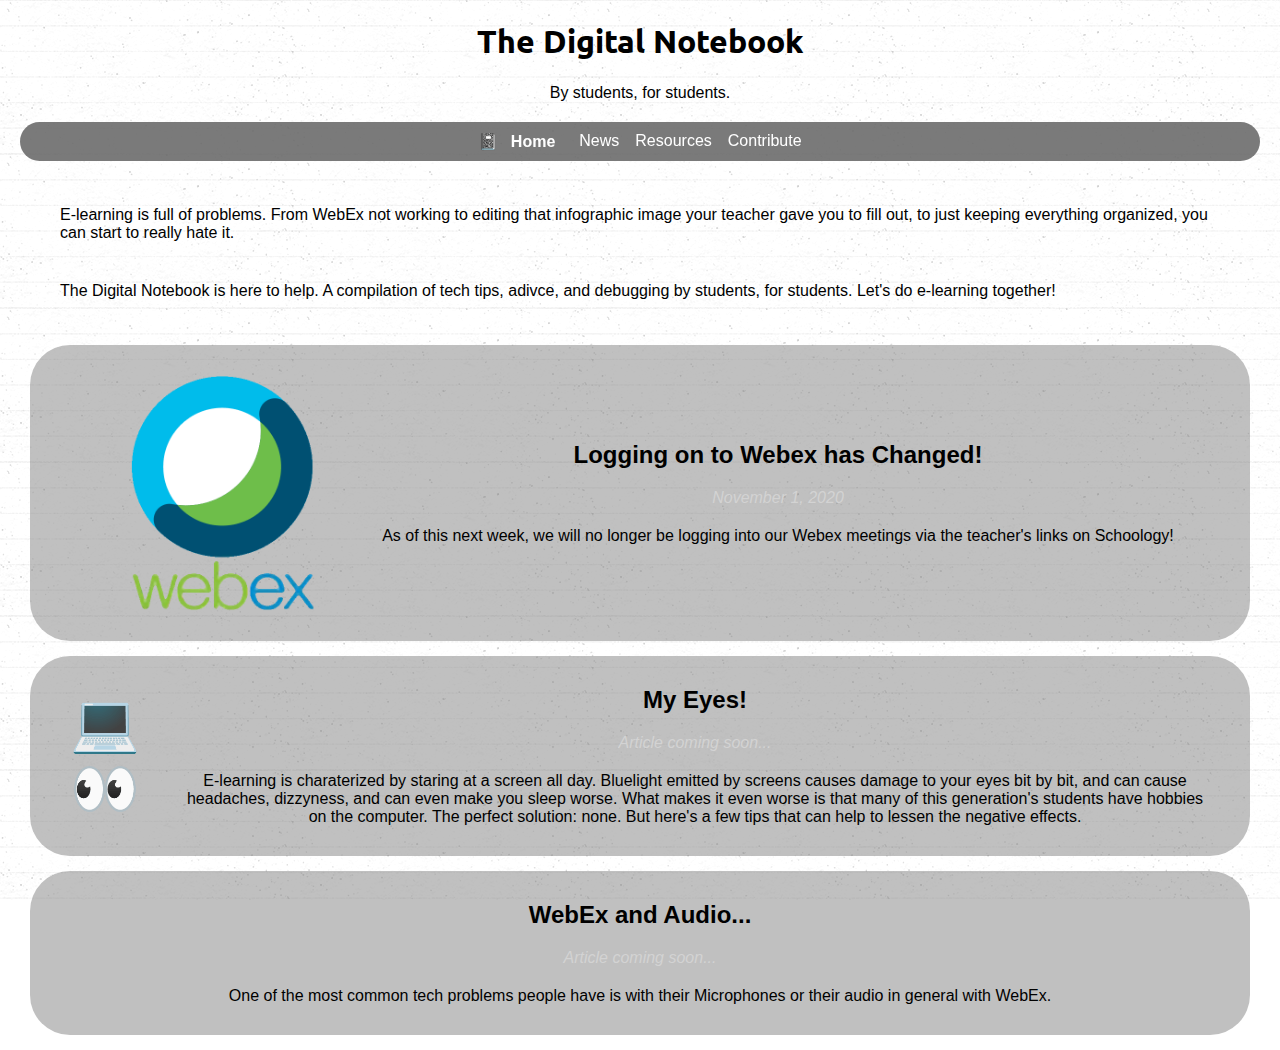
<file: index.html>
<!DOCTYPE html>
<html>
  <head>
    <meta charset="UTF-8">
    <meta name="author" content="Spiffily Software">
    <meta name="description" content="The Digital Notebook. By students, for students.">
    <title>Notebook</title>
    <!-- https://electronjs.org/docs/tutorial/security#csp-meta-tag -->
    <meta http-equiv="Content-Security-Policy" content="script-src 'self' 'unsafe-inline';" />
    <link rel="stylesheet" href="./purecss-good/settings.css">
    <!-- <link rel="stylesheet" href="./index.css"> -->
    <link rel="icon" href="./assets/favicon.png"  type="image/png" >
  </head>
  <body>
    <h1>The Digital Notebook</h1>
    <p style="text-align:center">By students, for students.</p>

    <!-- <iframe src="./toolbar.html" style="height:45px;" scrolling="no" class="sitenav"></iframe> -->
    <div class="toolbar">
      <a href="./">📓 <b>Home</b></a>
      <a href="./news">News</a>
      <a href="./resources">Resources</a>
      <a href="./contribute.html">Contribute</a>
    </div>
    <div class="nobox column container">
      <p>E-learning is full of problems. From WebEx not working to editing that infographic image your teacher gave you to fill out, to just keeping everything organized, you can start to really hate it.</p>
      <p>The Digital Notebook is here to help. A compilation of tech tips, adivce, and debugging by students, for students. Let's do e-learning together!</p>
    </div>
    <div class="row container">
      <img class="preview-img" src="./assets/webex_logo.gif" alt="Webex Logo"/>
      <div class="column">
        <a href="./news/new-webex-system"><h2>Logging on to Webex has Changed!</h2></a>
        <date>November 1, 2020</date>
        <p>As of this next week, we will no longer be logging into our Webex meetings via the teacher's links on Schoology! </p>
      </div>
    </div>
    <div class="row container">
      <p id="emoji">💻👀</p>
      <div class="column">
        <h2>My Eyes!</h2>
        <date>Article coming soon...</date>
        <p>E-learning is charaterized by staring at a screen all day. Bluelight emitted by screens causes damage to your eyes bit by bit, and can cause headaches, dizzyness, and can even make you sleep worse. What makes it even worse is that many of this generation's students have hobbies on the computer. The perfect solution: none. But here's a few tips that can help to lessen the negative effects.</p>
      </div>
    </div>
    <div class="row container">
      <div class="column">
        <h2>WebEx and Audio...</h2>
        <date>Article coming soon...</date>
        <p>One of the most common tech problems people have is with their Microphones or their audio in general with WebEx.</p>
      </div>
  </body>
</html>
</file>
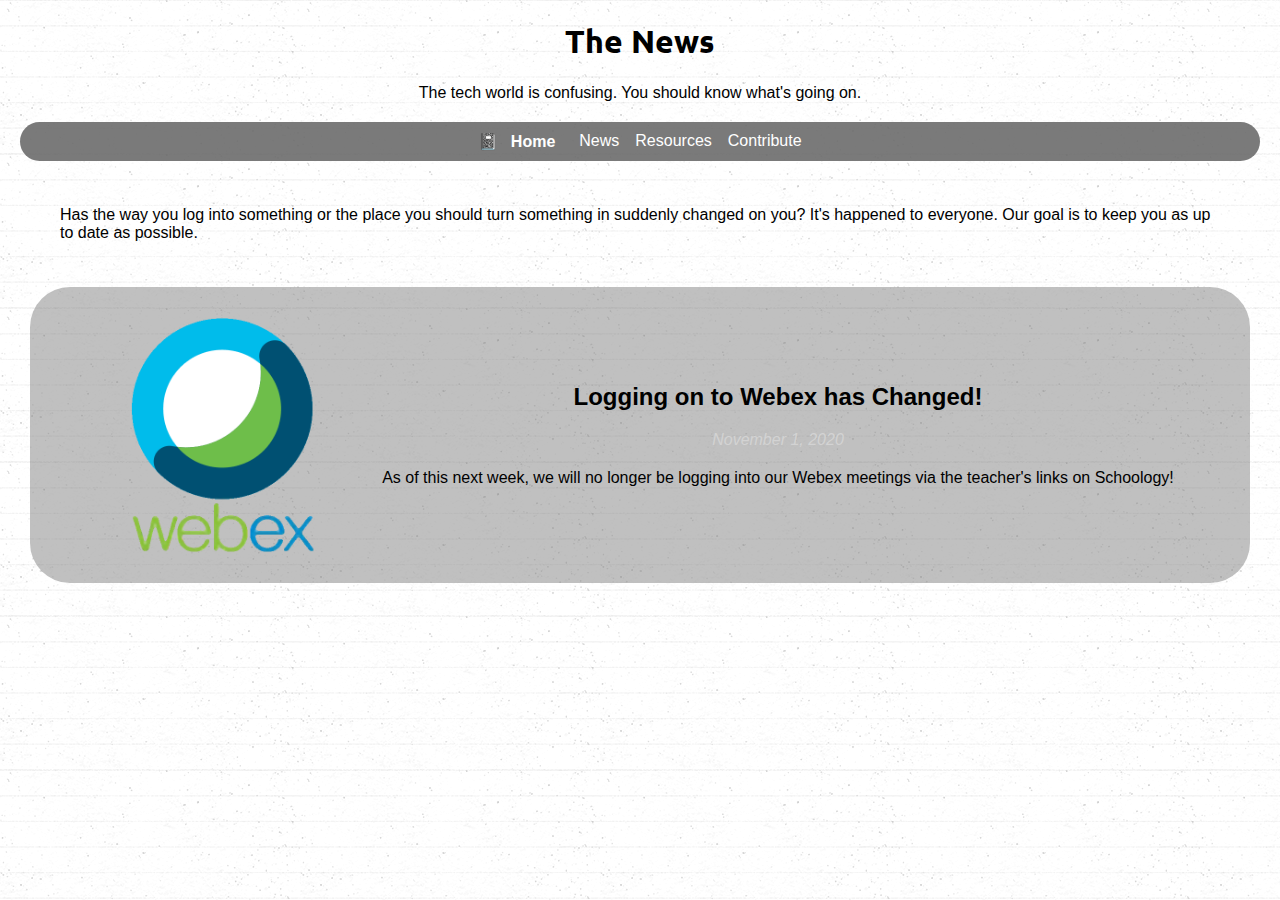
<file: news/index.html>
<!DOCTYPE html>
<html>
  <head>
    <meta charset="UTF-8">
    <meta name="author" content="Spiffily Software">
    <meta name="description" content="The Digital Notebook. By students, for students.">
    <title>Notebook</title>
    <!-- https://electronjs.org/docs/tutorial/security#csp-meta-tag -->
    <meta http-equiv="Content-Security-Policy" content="script-src 'self' 'unsafe-inline';" />
    <!-- <link rel="stylesheet" href="../themes/default.css">
    <link rel="stylesheet" href="../index.css"> -->
    <link rel="stylesheet" href="../purecss-good/settings.css">
    <link rel="icon" href="../assets/favicon.png"  type="image/png" >
  </head>
  <body>
    <h1>The News</h1>
    <p style="text-align:center">The tech world is confusing. You should know what's going on.</p>

    <!-- <iframe src="./toolbar.html" style="height:45px;" scrolling="no" class="sitenav"></iframe> -->
    <div class="toolbar">
      <a href="../">📓 <b>Home</b></a>
      <a href="./">News</a>
      <a href="../resources">Resources</a>
      <a href="../contribute.html">Contribute</a>
    </div>
    <div class="nobox column container">
      <p>Has the way you log into something or the place you should turn something in suddenly changed on you? It's happened to everyone. Our goal is to keep you as up to date as possible.</p>
    </div>
    <div class="row container">
      <img class="preview-img" src="../assets/webex_logo.gif" alt="Webex Logo"/>
      <div class="column">
        <a href="./new-webex-system"><h2>Logging on to Webex has Changed!</h2></a>
        <date>November 1, 2020</date>
        <p>As of this next week, we will no longer be logging into our Webex meetings via the teacher's links on Schoology! </p>
      </div>
    </div>
  </body>
</html>
</file>
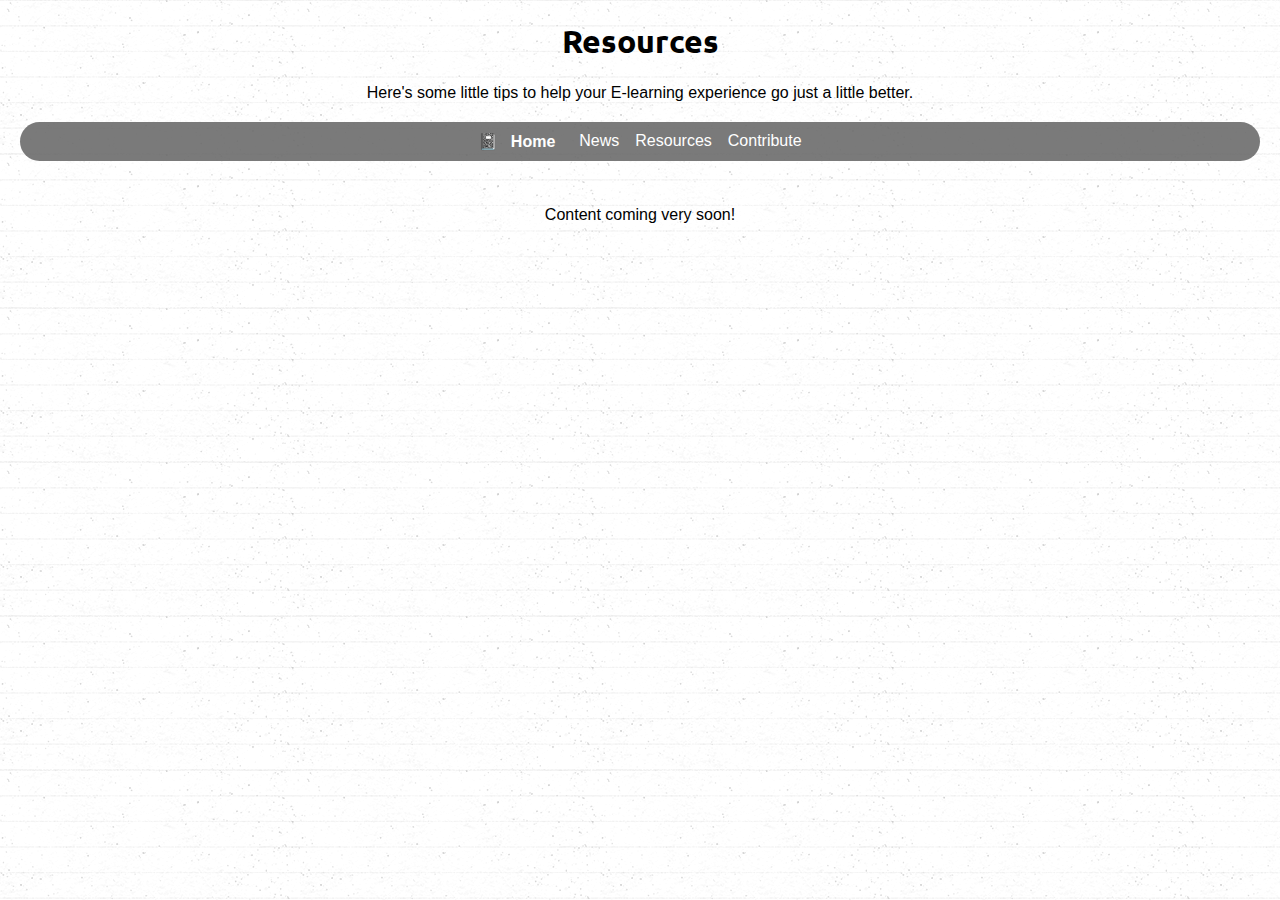
<file: resources/index.html>
<!DOCTYPE html>
<html>
  <head>
    <meta charset="UTF-8">
    <meta name="author" content="Spiffily Software">
    <meta name="description" content="The Digital Notebook. By students, for students.">
    <title>Notebook</title>
    <!-- https://electronjs.org/docs/tutorial/security#csp-meta-tag -->
    <meta http-equiv="Content-Security-Policy" content="script-src 'self' 'unsafe-inline';" />
    <!-- <link rel="stylesheet" href="../themes/default.css">
    <link rel="stylesheet" href="../index.css"> -->
    <link rel="stylesheet" href="../purecss-good/settings.css">

    <link rel="icon" href="../assets/favicon.png"  type="image/png" >
  </head>
  <body>
    <h1>Resources</h1>
    <p style="text-align:center">Here's some little tips to help your E-learning experience go just a little better.</p>

    <!-- <iframe src="./toolbar.html" style="height:45px;" scrolling="no" class="sitenav"></iframe> -->
    <div class="toolbar">
      <a href="../">📓 <b>Home</b></a>
      <a href="../news">News</a>
      <a href="./">Resources</a>
      <a href="../contribute.html">Contribute</a>
    </div>
    <div class="nobox column container center">
      <p>Content coming very soon!</p>
    </div>
  </body>
</html>
</file>
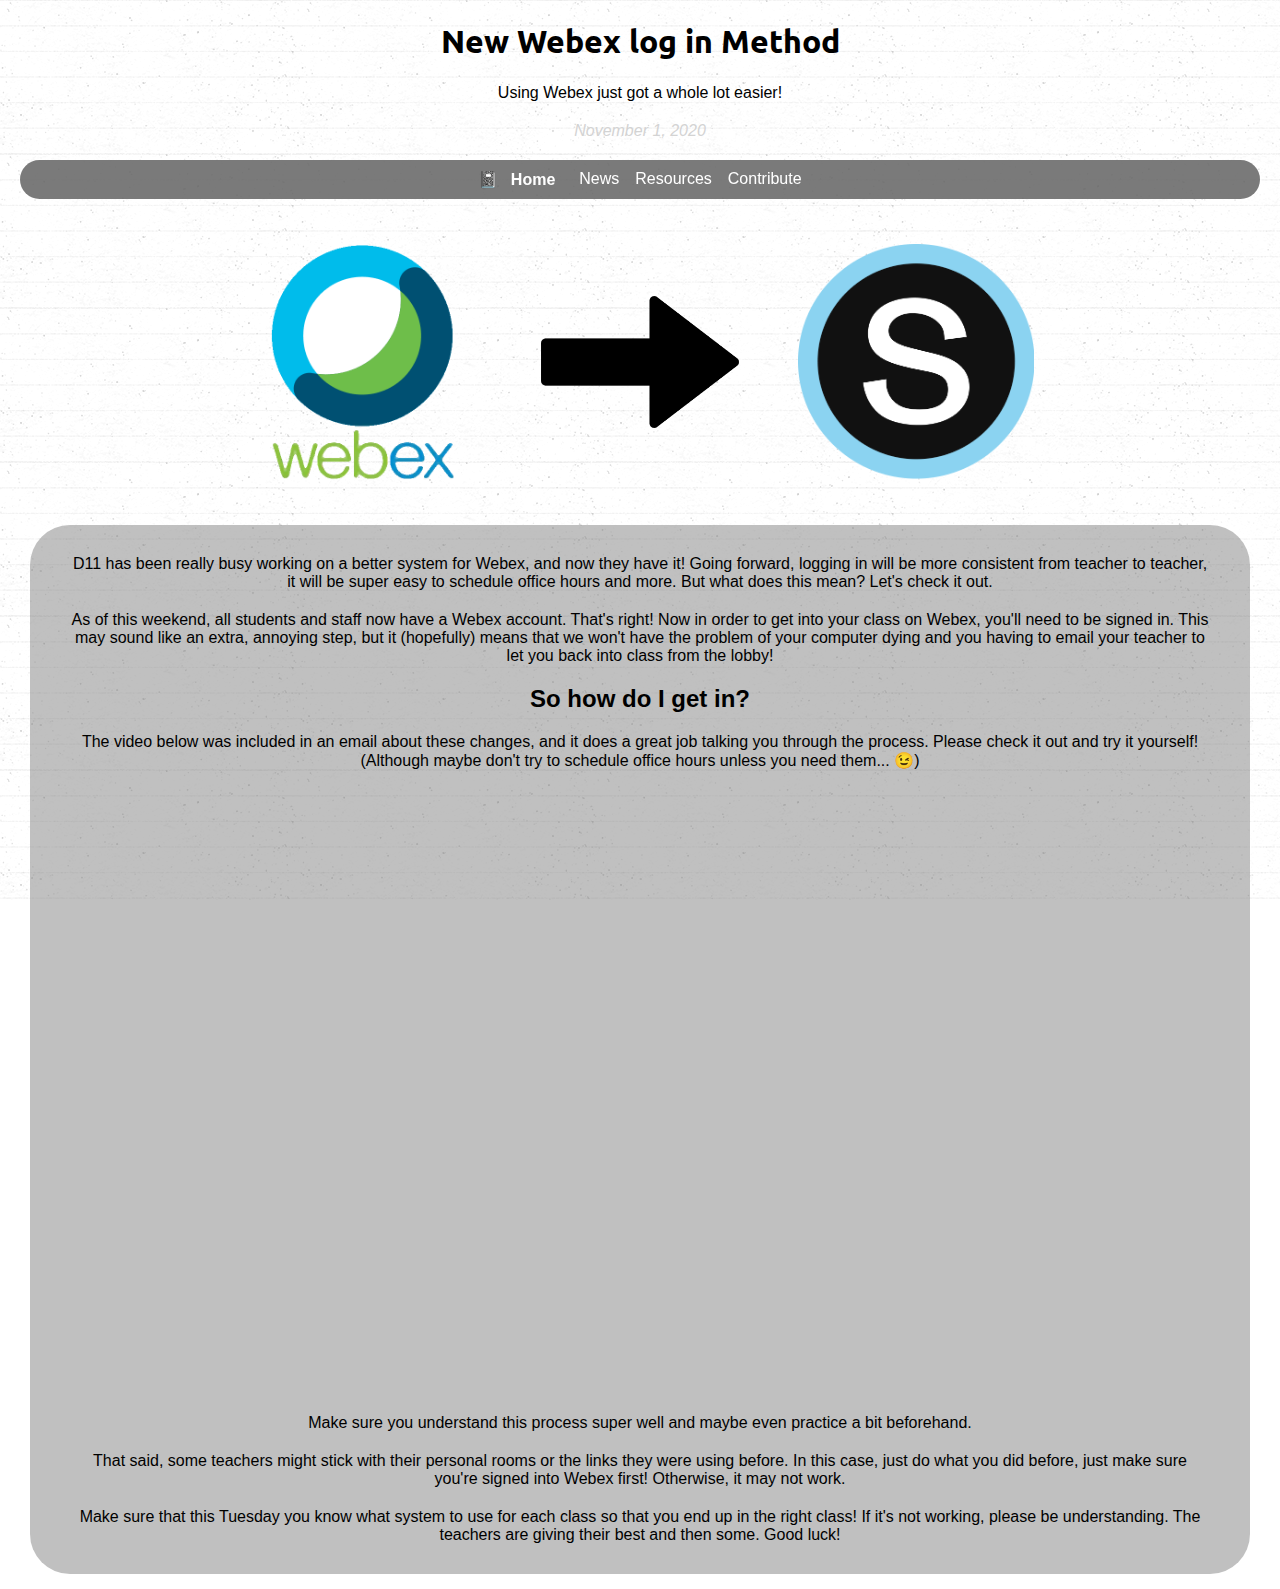
<file: news/new-webex-system/index.html>
<!DOCTYPE html>
<html>
  <head>
    <meta charset="UTF-8">
    <meta name="author" content="Spiffily Software">
    <meta name="description" content="The Digital Notebook. By students, for students.">
    <title>Notebook</title>
    <!-- https://electronjs.org/docs/tutorial/security#csp-meta-tag -->
    <meta http-equiv="Content-Security-Policy" content="script-src 'self' 'unsafe-inline';" />
    <!-- <link rel="stylesheet" href="../../themes/default.css">
    <link rel="stylesheet" href="../../index.css"> -->
    <link rel="stylesheet" href="../../purecss-good/settings.css">

    <link rel="icon" href="../../assets/favicon.png"  type="image/png" >
  </head>
  <body>
    <h1>New Webex log in Method</h1>
    <p style="text-align:center">Using Webex just got a whole lot easier!</p>
    <date class="center">November 1, 2020</date>

    <!-- <iframe src="./toolbar.html" style="height:45px;" scrolling="no" class="sitenav"></iframe> -->
    <div class="toolbar">
      <a href="../../">📓 <b>Home</b></a>
      <a href="../">News</a>
      <a href="../../resources">Resources</a>
      <a href="../../contribute.html">Contribute</a>
    </div>
    <div class="nobox column container row">
      <img class="preview-img" src="../../assets/webex_logo.gif" alt="Webex Logo"/>
      <img class="preview-img" src="../../assets/arrow-right.png" alt="Arrow Right"/>
      <img class="preview-img" src="../../assets/schoology-logo.png" alt="Schoology Logo"/>
    </div>
    <div class="row container">
      <div class="column">
        <p>D11 has been really busy working on a better system for Webex, and now they have it! Going forward, logging in will be more consistent from teacher to teacher, it will be super easy to schedule office hours and more. But what does this mean? Let's check it out.</p>
        <p>As of this weekend, all students and staff now have a Webex account. That's right! Now in order to get into your class on Webex, you'll need to be signed in. This may sound like an extra, annoying step, but it (hopefully) means that we won't have the problem of your computer dying and you having to email your teacher to let you back into class from the lobby!</p>

        <h2>So how do I get in?</h2>
        <p>The video below was included in an email about these changes, and it does a great job talking you through the process. Please check it out and try it yourself! (Although maybe don't try to schedule office hours unless you need them... 😉)</p>

        <iframe style="height: 600px;" src="https://medial.d11.org/Player/92580737" frameBorder="0">Webex login instructions.</iframe>

        <!-- <img class="center" style="width:95%;" src="./new-webex-button.png" alt="A screenshot showing where the new WebEx button is located."/> -->
        <p>Make sure you understand this process super well and maybe even practice a bit beforehand.</p>
        <p>That said, some teachers might stick with their personal rooms or the links they were using before. In this case, just do what you did before, just make sure you're signed into Webex first! Otherwise, it may not work.</p>
        <p>Make sure that this Tuesday you know what system to use for each class so that you end up in the right class! If it's not working, please be understanding. The teachers are giving their best and then some. Good luck!</p>
      </div>
    </div>
  </body>
</html>
</file>
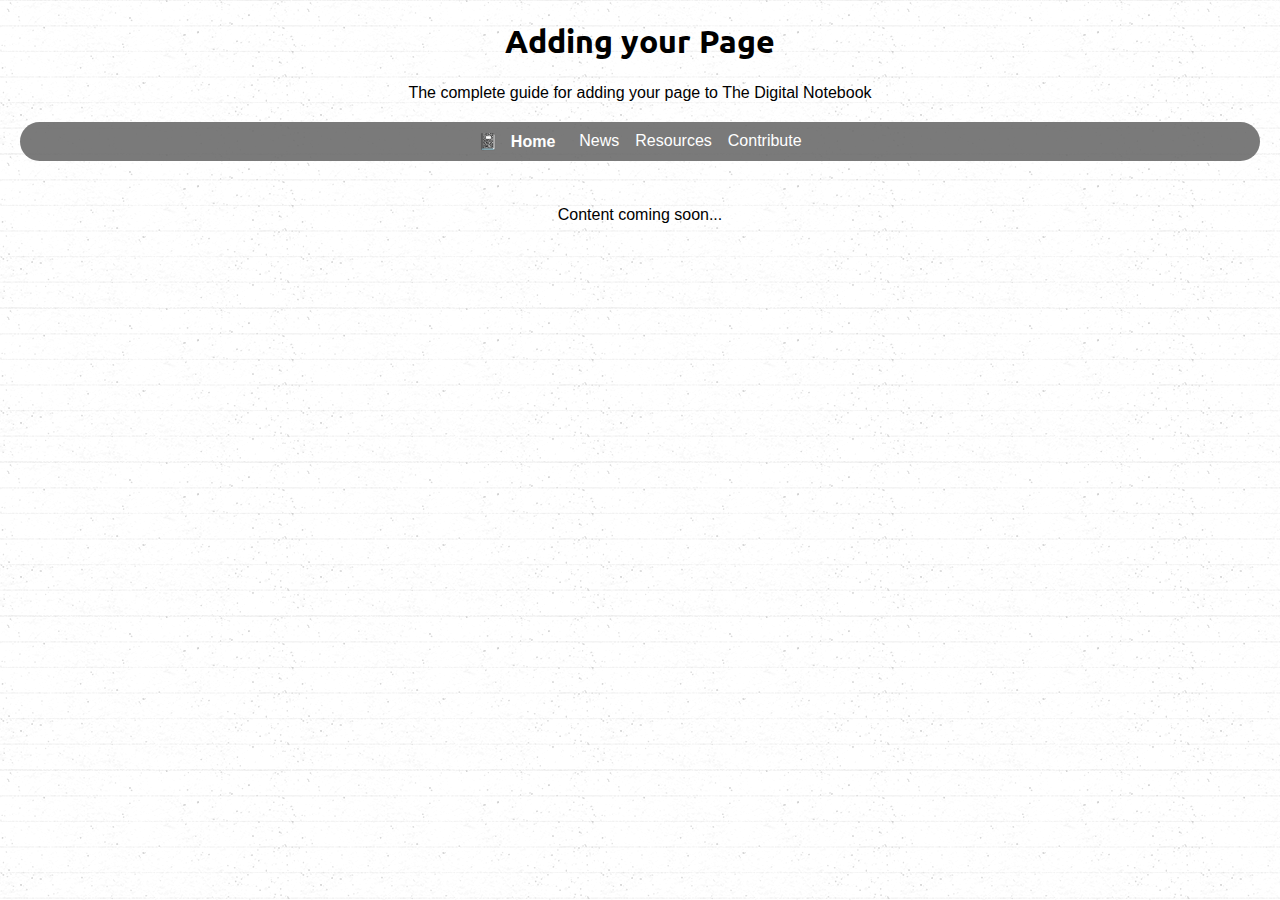
<file: add-a-page.html>
<!DOCTYPE html>
<html>
  <head>
    <meta charset="UTF-8">
    <meta name="author" content="Spiffily Software">
    <meta name="description" content="The Digital Notebook. By students, for students.">
    <title>Notebook</title>
    <!-- https://electronjs.org/docs/tutorial/security#csp-meta-tag -->
    <meta http-equiv="Content-Security-Policy" content="script-src 'self' 'unsafe-inline';" />
    <!-- <link rel="stylesheet" href="./themes/default.css"> -->
    <link rel="stylesheet" href="./purecss-good/settings.css">
    <link rel="icon" href="./assets/favicon.png"  type="image/png" >
  </head>
  <body>
    <h1>Adding your Page</h1>
    <p style="text-align:center">The complete guide for adding your page to The Digital Notebook</p>

    <!-- <iframe src="./toolbar.html" style="height:45px;" scrolling="no" class="sitenav"></iframe> -->
    <div class="toolbar">
      <a href="./">📓 <b>Home</b></a>
      <a href="./news">News</a>
      <a href="./resources">Resources</a>
      <a href="./contribute.html">Contribute</a>
    </div>

    <div class="column container nobox center">
      <!-- <p>Writing a page for The Notebook is much easier than it seems. Just follow along and you'll have a page in no time!</p> -->
      <p>Content coming soon...</p>
    </div>
    <!-- <div id="bugs" class="column container center">
      <h1>Step 1 - The template</h1>
      <p>The Notebook has already put together a comprehensive template that covers the major components of your page. In order to keep the site consistent and smooth, do not depart from it more than is nesecary.</p>
      <p>Any templates which change the page header formatting, the tab title, the favicon, etc, will not be accepted.</p>

    </div>
    <div id="featurequest" class="column container center">
      <h1>Giving Feedback</h1>
      <p>Our goal is to give you the bst experience possible. We can't do that if you don't tell us what you want, we can't so it!</p>
      <p>Please take a minute to tell us what you want from The Notebook.</p>
      <div class="center">
        <button><a href="https://github.com/Spiffily/notebook/issues/new?assignees=&labels=enhancement&template=feature_request.md&title=">Feature Request</a></button>
      </div>
    </div>
    <div id="writingarticle" class="column container center">
      <h1>Writing an Article</h1>
      <p>The whole point of The Digital Notebook is that Students can share knowldege that should help make E-learning just a bit easier. If no one shares their knowledge, we wouldn't have a site!</p>
      <p>When writing an article, you have two options. If you are not tech savvy in any way, you may write your article in a <code>.odt</code> format and sumbit it with all pictures in a <code>.zip</code> archive.</p>
      <p>However, if you are somewhat tech savvy, we would certainly prefer you to use our html template. It's much easier than you think, and we've done all the hard parts for you. Also, when you use this method, you know what your page is going to look like, and you can easily ensure it's formatted the way you want.</p>
      <div class="center"><button><a href="./add-a-page.html">Adding your page</a></button></div>
    </div> -->
  </body>
</html>
</file>
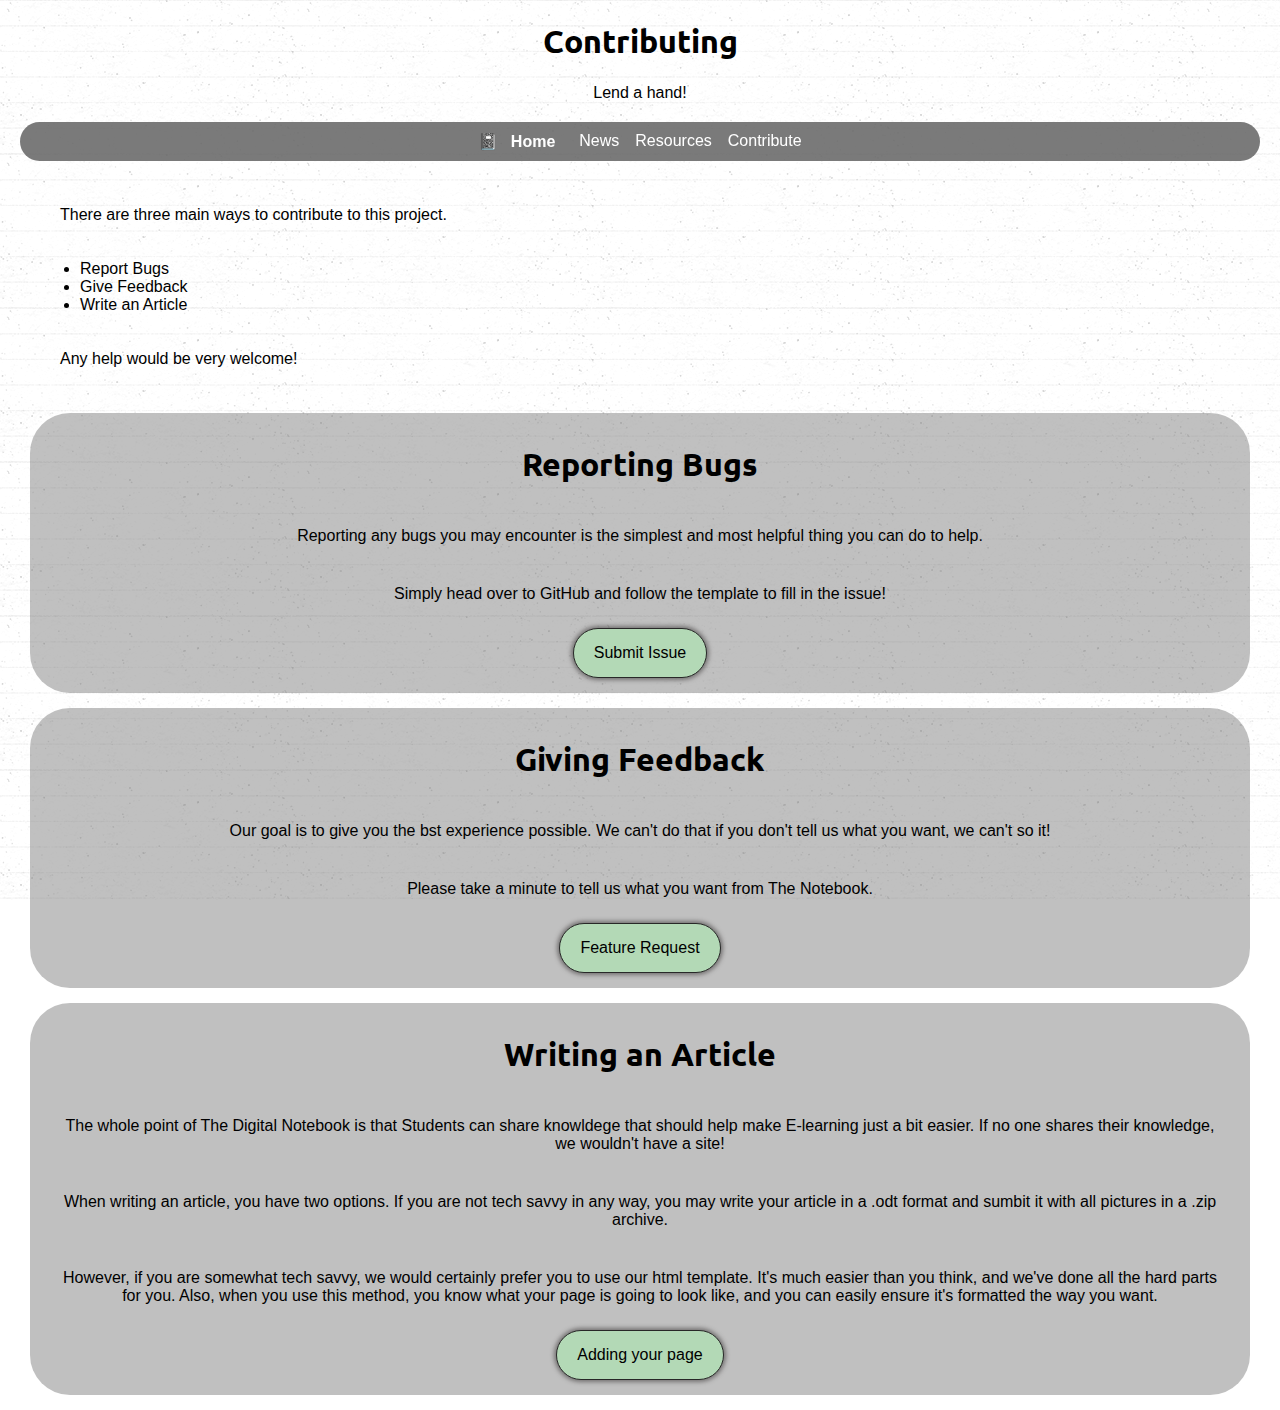
<file: contribute.html>
<!DOCTYPE html>
<html>
  <head>
    <meta charset="UTF-8">
    <meta name="author" content="Spiffily Software">
    <meta name="description" content="The Digital Notebook. By students, for students.">
    <title>Notebook</title>
    <!-- https://electronjs.org/docs/tutorial/security#csp-meta-tag -->
    <meta http-equiv="Content-Security-Policy" content="script-src 'self' 'unsafe-inline';" />
    <!-- <link rel="stylesheet" href="./themes/default.css">
    <link rel="stylesheet" href="./index.css"> -->
    <link rel="stylesheet" href="./purecss-good/settings.css">

    <link rel="icon" href="./assets/favicon.png"  type="image/png" >
  </head>
  <body>
    <h1>Contributing</h1>
    <p style="text-align:center">Lend a hand!</p>

    <!-- <iframe src="./toolbar.html" style="height:45px;" scrolling="no" class="sitenav"></iframe> -->
    <div class="toolbar">
      <a href="./">📓 <b>Home</b></a>
      <a href="./news">News</a>
      <a href="./resources">Resources</a>
      <a href="./contribute.html">Contribute</a>
    </div>

    <div class="column container nobox">
      <p>There are three main ways to contribute to this project.</p>
      <ul>
          <li><a href="#bugs">Report Bugs</a></li>
          <li><a href="#featurequest">Give Feedback</a></li>
          <li><a href="#writingarticle">Write an Article</a></li>
      </ul>
      <p>Any help would be very welcome!</p>
    </div>
    <div id="bugs" class="container center">
      <h1>Reporting Bugs</h1>
      <p>Reporting any bugs you may encounter is the simplest and most helpful thing you can do to help.</p>
      <p>Simply head over to GitHub and follow the template to fill in the issue!</p>
      <div class="center">
        <button><a href="https://github.com/Spiffily/notebook/issues/new?assignees=&labels=bug&template=bug_report.md&title=">Submit Issue</a></button>
      </div>
    </div>
    <div id="featurequest" class="column container center">
      <h1>Giving Feedback</h1>
      <p>Our goal is to give you the bst experience possible. We can't do that if you don't tell us what you want, we can't so it!</p>
      <p>Please take a minute to tell us what you want from The Notebook.</p>
      <div class="center">
        <button><a href="https://github.com/Spiffily/notebook/issues/new?assignees=&labels=enhancement&template=feature_request.md&title=">Feature Request</a></button>
      </div>
    </div>
    <div id="writingarticle" class="column container center">
      <h1>Writing an Article</h1>
      <p>The whole point of The Digital Notebook is that Students can share knowldege that should help make E-learning just a bit easier. If no one shares their knowledge, we wouldn't have a site!</p>
      <p>When writing an article, you have two options. If you are not tech savvy in any way, you may write your article in a <code>.odt</code> format and sumbit it with all pictures in a <code>.zip</code> archive.</p>
      <p>However, if you are somewhat tech savvy, we would certainly prefer you to use our html template. It's much easier than you think, and we've done all the hard parts for you. Also, when you use this method, you know what your page is going to look like, and you can easily ensure it's formatted the way you want.</p>
      <div class="center"><button><a href="./add-a-page.html">Adding your page</a></button></div>
    </div>
  </body>
</html>
</file>
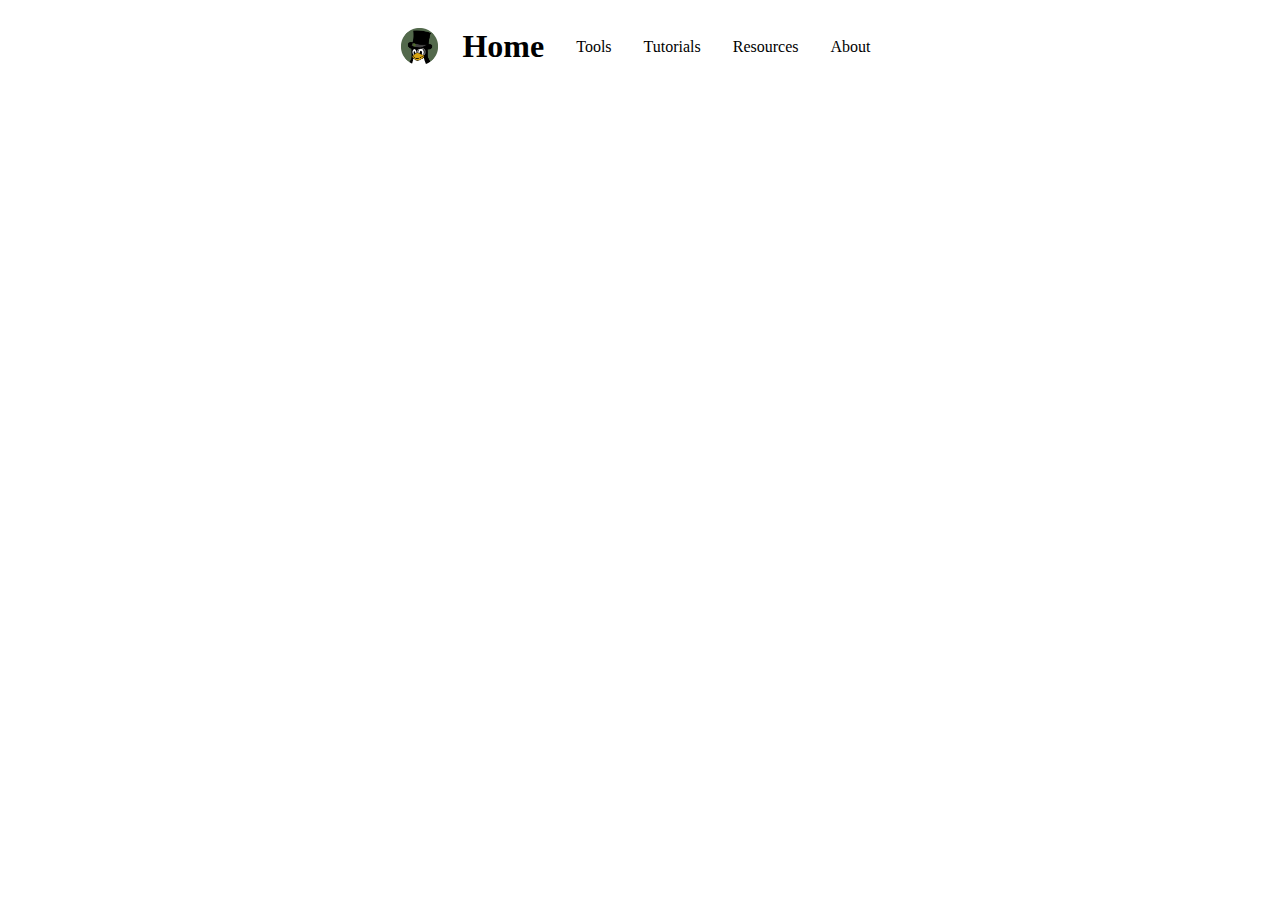
<file: toolbar.html>
<!DOCTYPE html>
<html height="45px">
<head>
  <meta charset="UTF-8">
  <link rel="stylesheet" href="./index.css">
</head>
<body height="100%">
  <div class="toolbar" height="100%">
    <img src="./favicon.png" style="height:37px;width:37px;" alt="Spiffy Star">
    <a href="./" target="_parent"><h1>Home</h1></a>
    <a href="./tools.html" target="_parent"><p>Tools</p></a>
    <a href="./tutorials.html" target="_parent"><p>Tutorials</p></a>
    <a href="./resources.html" target="_parent"><p>Resources</p></a>
    <a href="./about.html" target="_parent"><p>About</p></a>
  </div>

</body>
</html>
</file>
<file: purecss-good/settings.css>
/*  ____       _   _   _
   / ___|  ___| |_| |_(_)_ __   __ _ ___
   \___ \ / _ \ __| __| | '_ \ / _` / __|
    ___) |  __/ |_| |_| | | | | (_| \__ \
   |____/ \___|\__|\__|_|_| |_|\__, |___/
                                |___/      */
/* This is the settings file. Include your
stylesheets and style imports here. You
should not commit this file. This is the
sheet you should link in your html using
the following line in <head>:
<link rel="stylesheet" href="./purecss/settings.css">
*/
@import url('./index.css'); /*Do not change this line.*/

/* Theme */
@import url('./themes/page.css');

/* Default fonts */
@import url('https://fonts.googleapis.com/css2?family=Inconsolata&family=Quicksand&family=Ubuntu:wght@500&display=swap');
/* Font families:
      Header:  font-family: 'Ubuntu', sans-serif;
      Body:    font-family: 'Quicksand', sans-serif;
      Code:    font-family: 'Inconsolata', monospace;
*/
</file>
<file: index.css>
/* DO NOT EDIT THIS FILE TO CHANGE THE THEME, THEME COLORS, ETC.
ONLY EDIT THIS FILE TO ADD FUNCTIONALITY TO THE CSS OF THIS APP.
ALL FONTS, COLORS, BORDER STYLES, ETC. SHOULD BE CALLED FROM THE THEME FILE'S VARIABLES.*/

/*VARIABLES:
--background-color
--base-color
--foreground-color
--accent-color

--background-image
--background-image-transparency
--base-background-image
--base-background-image-transparency

--border-radius
--border-width
--border-color
--hover-color           Base color, but slightly lighter
--focus-border-color    Border color, but a little lighter
--active-color          Background color, but darker

--font-family-header
--font-family-body
--font-family-code

--font-size
--font-size-medium
--font-size-header
--font-color-base
*/


*{
  color: var(--foreground-color);
  font-family: var(--font-family-body);
}
::selection{
  background-color: var(--accent-color);
}
body{
  background-color: var(--background-color);
  background-image: var(--background-image);
  background-attachment: var(--background-image-attachment);
  /* background-image: url("https://www.transparenttextures.com/patterns/45-degree-fabric-dark.png"); */
  /* This is mostly intended for prototyping; please download the pattern and re-host for production environments. Thank you! */
}
h1{
  color: var(--foreground-color);
  font-family: var(--font-family-header);
  text-align: center;
}
h2{
  padding: 0% 2%;
}
p, b, i {
  /* padding: 0% 5%; */
  color: var(--foreground-color);
  font-family: var(--font-family-body);
  /* padding: 0px 10px;
  margin: 25px 25px; */
  margin:20px;
}
img{
  margin: 20px;
}
date{
  color: lightgrey;
  font-style: italic;
  text-align: center;
  margin: 20px;
}
#emoji{
  font-size: 42pt;
}
#preview{
  flex-basis: 200px;
}
a{
  text-decoration: none;
}
a:hover{
  text-shadow: 2px 2px var(--accent-color)
}
button{
  padding:15px 20px;
  margin:5px;
  background-color: var(--button-color);
  border:var(--border-width) solid var(--border-color);
  border-radius:var(--border-radius);
  box-shadow:var(--box-shadow);
  font: var(--font-size);
  -moz-border-radius:var(--border-radius);
  -webkit-border-radius:var(--border-radius);
  transition:background-color 0.3s ease 0s;
}
button:hover{
  background-color: var(--hover-color);
}
button:active{
  background-color: var(--active-color);
  /* border: var(--border-width) solid var(--focus-border-color); */
}

.container{
  background-color: var(--base-color);
  background-image: var(--base-background-image);
  background-attachment: var(--base-background-image-attachment);
  margin: 15px 25px;
  padding: 10px;
  border-radius:var(--border-radius);
  -moz-border-radius:var(--border-radius);
  -webkit-border-radius:var(--border-radius);
}

.row {
  display:flex;
  justify-content: center;
  align-items: center;
  text-align: center;
}
/* .row > *{margin: 0px 3px;} */

.nobox{
  background: none;
}

.center{
  display: flex;
  align-items: center;
  justify-content: center;
}

.right{
  display: flex;
  align-items: center;
  justify-content: flex-end;
}

/* Grids */
.grid-container {
  display: flex;
  justify-content: space-around;
  flex-wrap: wrap;
  grid-row-gap: 10px;
  grid-column-gap: 10px;
  grid-template-columns: auto auto auto auto;
  text-align: center;
  background-color: var(--base-color);
  background-image: var(--base-background-image);
  background-attachment: var(--base-background-image-attachment);
  border-radius:var(--border-radius);
  -moz-border-radius:var(--border-radius);
  -webkit-border-radius:var(--border-radius);
  padding: 1%;
}

.grid-container > * {
  /* color: var(--foreground-color);
  background-color: var(--base-color);
  border-radius:var(--border-radius);
  border:var(--border-width) solid var(--border-color);
  -moz-border-radius:var(--border-radius);
  -webkit-border-radius:var(--border-radius); */
  padding: 20px;
  text-align: center;
}

.preview-img {
  max-width: 20%;
}

/* Toolbar */
.toolbar{
  position: sticky;
  top: 10px;
  display: flex;
  justify-content: center;
  align-items: center;
  text-align: center;
  margin: 5px 10px;

  color: var(--toolbar-font-color);
  background-color: var(--toolbar-color);
  background-image: var(--toolbar-background-image);
  background-attachment: var(--toolbar-background-image-attachment);
  border-radius:var(--border-radius);
  -moz-border-radius:var(--border-radius);
  -webkit-border-radius:var(--border-radius);
}
.toolbar > *, .toolbar > * > * {
  color: var(--toolbar-font-color);
  padding: 0px 3px;
  margin: 10px 5px;
}

.floater{ /*A floating toolbar.*/
  background-color: var(--background-color);
  border:0 solid var(--border-color);
  /* border-radius:var(--border-radius); */
  position:fixed;
  bottom:0;
  width:100%;
  margin: 0 0;
}
</file>
